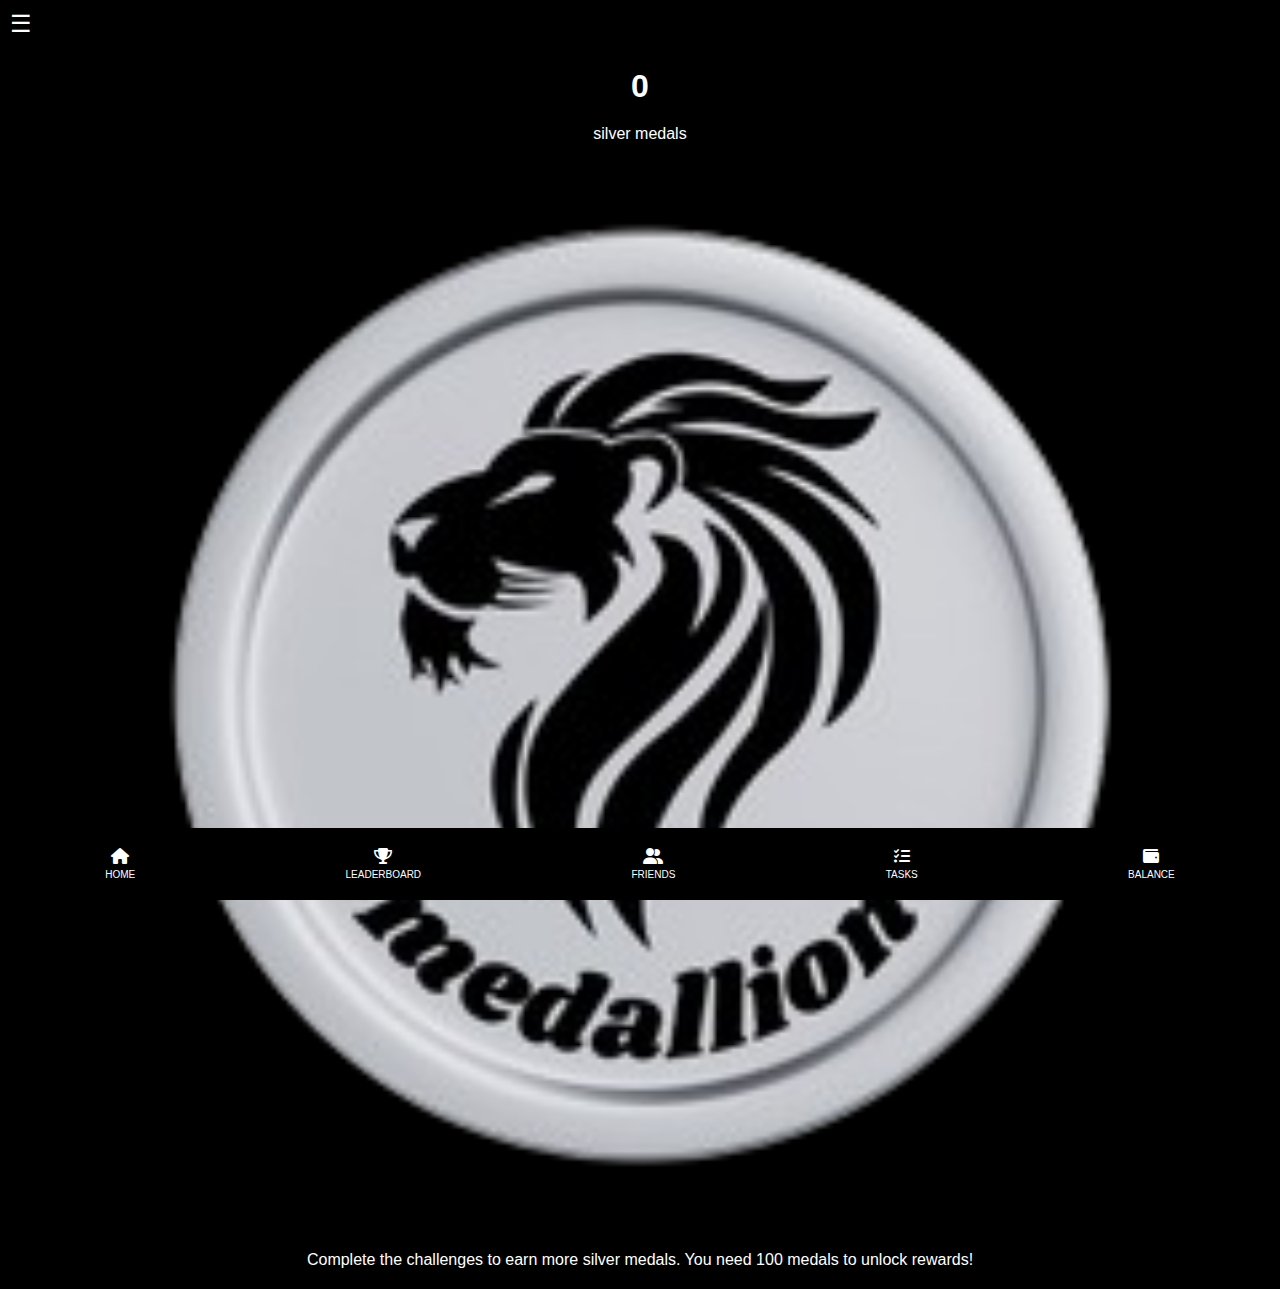
<file: index.html>
<!DOCTYPE html>
<html lang="en">
<head>
    <meta charset="UTF-8">
    <meta name="viewport" content="width=device-width, initial-scale=1.0">
    <title>Silver Medals</title>
    <link rel="stylesheet" href="https://cdnjs.cloudflare.com/ajax/libs/font-awesome/6.5.1/css/all.min.css">
<link rel="stylesheet" href="styles.css">
</head>
<body>
    <div class="menu-icon">☰</div>
    <h1 id="medals-count">0</h1>
    <p>silver medals</p>
    <img src="coin.png" alt="Medal Icon" class="medal-icon">
    <p>Complete the challenges to earn more silver medals. You need 100 medals to unlock rewards!</p>
    

    <nav class="bottom-nav">
        <a href="index.html" class="nav-item">
            <i class="fas fa-home"></i>
            <span>HOME</span>
        </a>
        <a href="coming-soon.html" class="nav-item">
            <i class="fas fa-trophy"></i>
            <span>LEADERBOARD</span>
        </a>
        <a href="invite-friends.html" class="nav-item">
            <i class="fas fa-user-friends"></i>
            <span>FRIENDS</span>
        </a>
        <a href="tasks-list.html" class="nav-item">
            <i class="fas fa-tasks"></i>
            <span>TASKS</span>
        </a>
        <a href="balance.html" class="nav-item">
            <i class="fas fa-wallet"></i>
            <span>BALANCE</span>
        </a>
    </nav>
    

    <script src="scripts.js"></script>
</body>
</html>
</file>
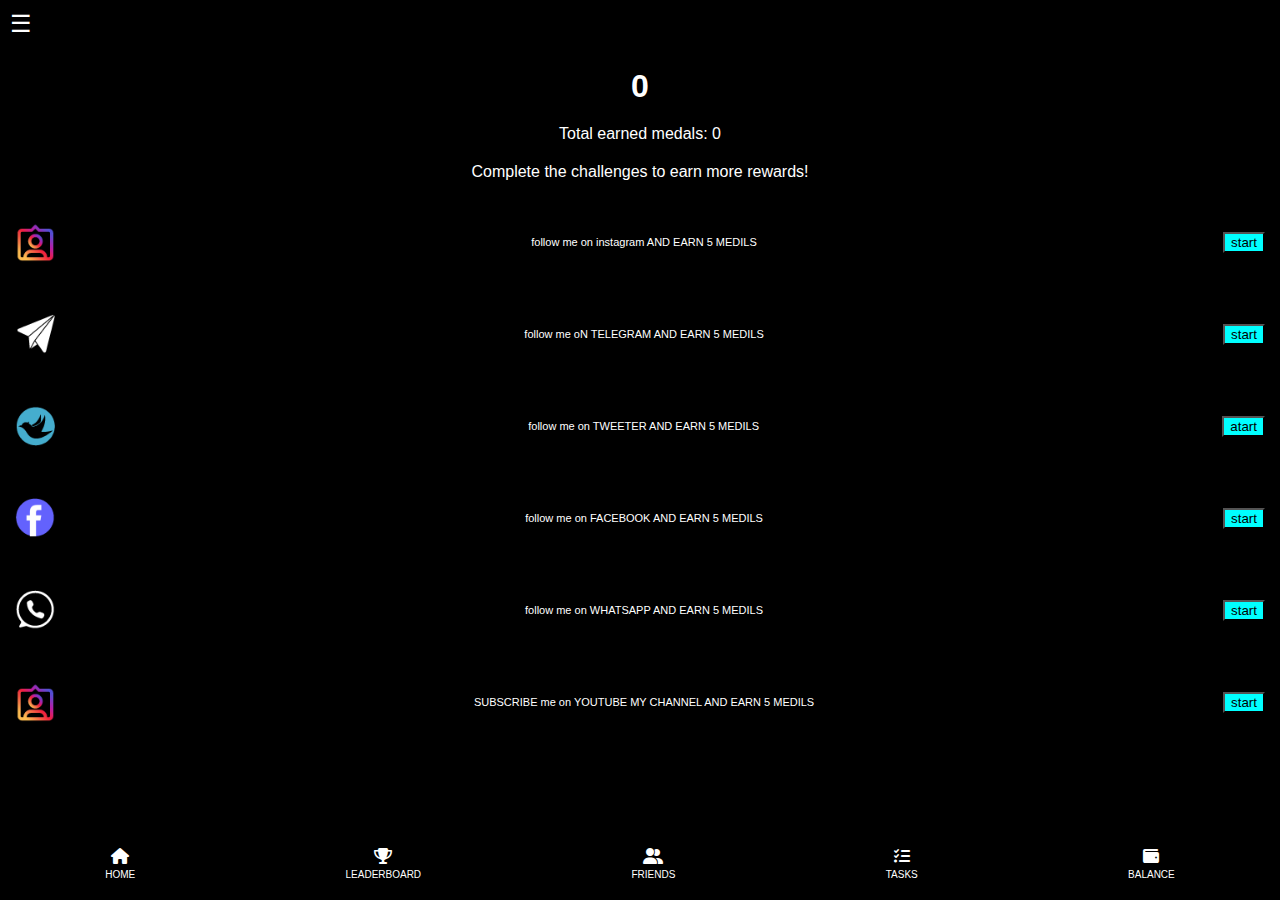
<file: balance.html>
<!DOCTYPE html>
<html lang="en">
<head>
    <meta charset="UTF-8">
    <meta name="viewport" content="width=device-width, initial-scale=1.0">
    <title>Balance</title>
    <link rel="stylesheet" href="https://cdnjs.cloudflare.com/ajax/libs/font-awesome/6.5.1/css/all.min.css">
    <link rel="stylesheet" href="styles.css">
</head>
<body>
    <div class="menu-icon">☰</div>
    <h1>Balance</h1>
    <p>Total earned medals: <span id="total-balance">0</span></p>
    <p>Complete the challenges 
        to earn more rewards!</p>

        
        <section class="tasks scrollable">
            
        <div class="task">
            <img src="ista.gif" alt="Task Icon" class="task-icon">
            <p>follow me on instagram AND EARN 5 MEDILS</p>
            <button>start</button>
        </div>
        <div class="task">
            <img src="tele.gif" alt="Task Icon" class="task-icon">
            <p>follow me oN TELEGRAM AND EARN 5 MEDILS</p>
            <button>start</button>
        </div>
        <div class="task">
            <img src="te.gif" alt="Task Icon" class="task-icon">
            <p>follow me on TWEETER AND EARN 5 MEDILS</p>
            <button>atart</button>
        </div>
        <div class="task">
            <img src="fa.gif" alt="Task Icon" class="task-icon">
            <p>follow me on FACEBOOK AND EARN 5 MEDILS</p>
            <button>start</button>
        </div>
        <div class="task">
            <img src="wh.gif" alt="Task Icon" class="task-icon">
            <p>follow me on WHATSAPP AND EARN 5 MEDILS</p>
            <button>start</button>
        </div>
        <div class="task">
            <img src="ista.gif" alt="Task Icon" class="task-icon">
            <p>SUBSCRIBE me on YOUTUBE MY CHANNEL AND EARN 5 MEDILS</p>
            <button>start</button>
        </div>
    </section>
   
   <nav class="bottom-nav">
        <a href="index.html" class="nav-item">
            <i class="fas fa-home"></i>
            <span>HOME</span>
        </a>
        <a href="coming-soon.html" class="nav-item">
            <i class="fas fa-trophy"></i>
            <span>LEADERBOARD</span>
        </a>
        <a href="invite-friends.html" class="nav-item">
            <i class="fas fa-user-friends"></i>
            <span>FRIENDS</span>
        </a>
        <a href="tasks-list.html" class="nav-item">
            <i class="fas fa-tasks"></i>
            <span>TASKS</span>
        </a>
        <a href="balance.html" class="nav-item">
            <i class="fas fa-wallet"></i>
            <span>BALANCE</span>
        </a>
    </nav>

    <script src="scripts.js"></script>
</body>
</html>
</file>
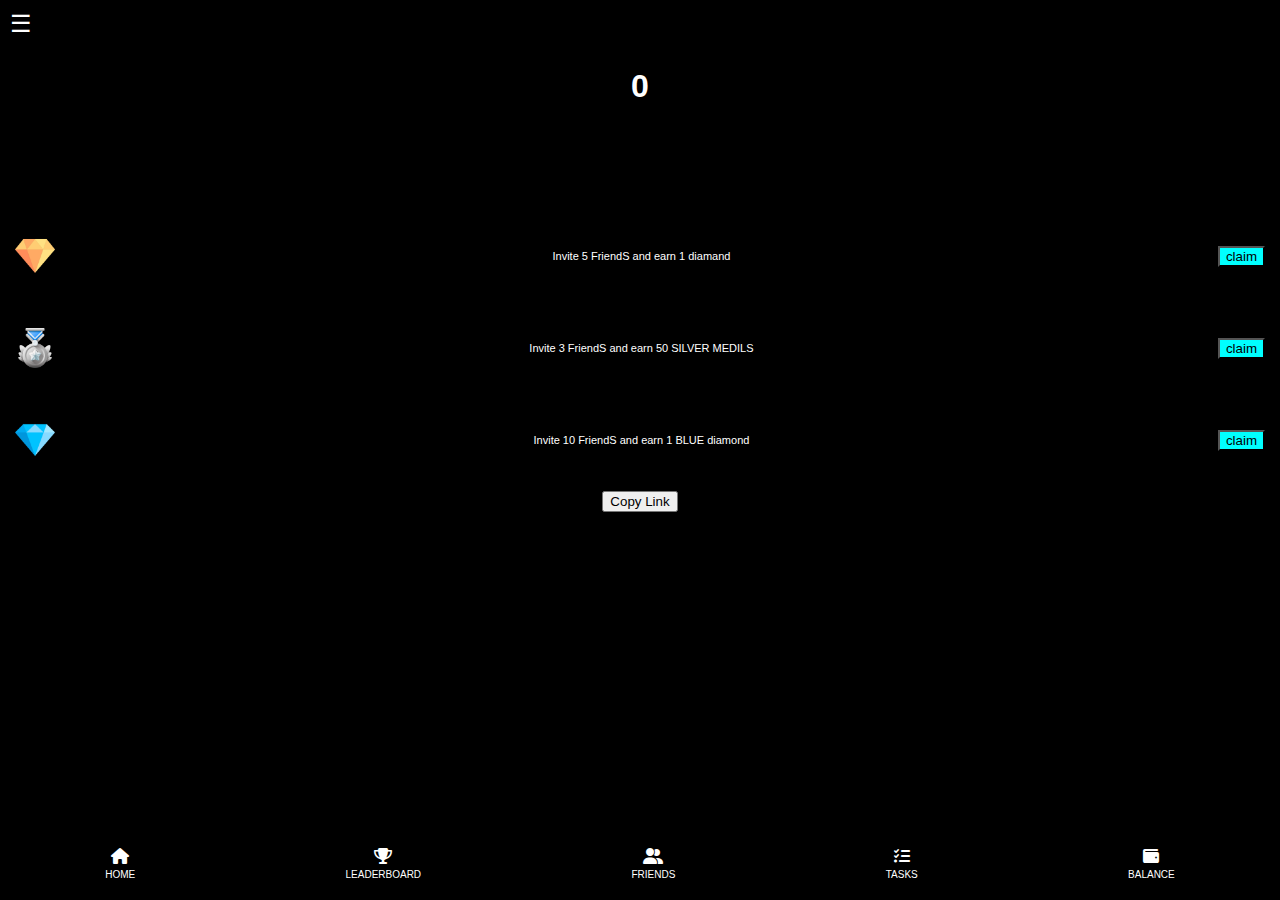
<file: invite-friends.html>
<!DOCTYPE html>
<html lang="en">
<head>
    <meta charset="UTF-8">
    <meta name="viewport" content="width=device-width, initial-scale=1.0">
    <title>Invite Friends</title>
    <link rel="stylesheet" href="https://cdnjs.cloudflare.com/ajax/libs/font-awesome/6.5.1/css/all.min.css">
    <link rel="stylesheet" href="styles.css">
</head>
<body>
    <div class="menu-icon">☰</div>
    
    <h1>Invite Friend and Get More Badges</h1>
<BR><BR><BR><BR><BR>
    <div class="task">
        <img src="diamond (1).png" alt="Task Icon" class="task-icon">
        <p>Invite 5 FriendS and earn 1 diamand</p>
        <button>claim</button>
    </div>
    <div class="task">
        <img src="silver-medal.png" alt="Task Icon" class="task-icon">
        <p>Invite 3 FriendS and earn 50 SILVER MEDILS</p>
        <button>claim</button>
    </div>
    <div class="task">
        <img src="diamond.png" alt="Task Icon" class="task-icon">
        <p>Invite 10 FriendS and earn 1 BLUE diamond</p>
        <button>claim</button>
    </div>
    <button id="copy-link-btn">Copy Link</button>

    <nav class="bottom-nav">
        <a href="index.html" class="nav-item">
            <i class="fas fa-home"></i>
            <span>HOME</span>
        </a>
        <a href="coming-soon.html" class="nav-item">
            <i class="fas fa-trophy"></i>
            <span>LEADERBOARD</span>
        </a>
        <a href="invite-friends.html" class="nav-item">
            <i class="fas fa-user-friends"></i>
            <span>FRIENDS</span>
        </a>
        <a href="tasks-list.html" class="nav-item">
            <i class="fas fa-tasks"></i>
            <span>TASKS</span>
        </a>
        <a href="balance.html" class="nav-item">
            <i class="fas fa-wallet"></i>
            <span>BALANCE</span>
        </a>
    </nav>
    <script src="scripts.js"></script>
</body>
</html>
</file>
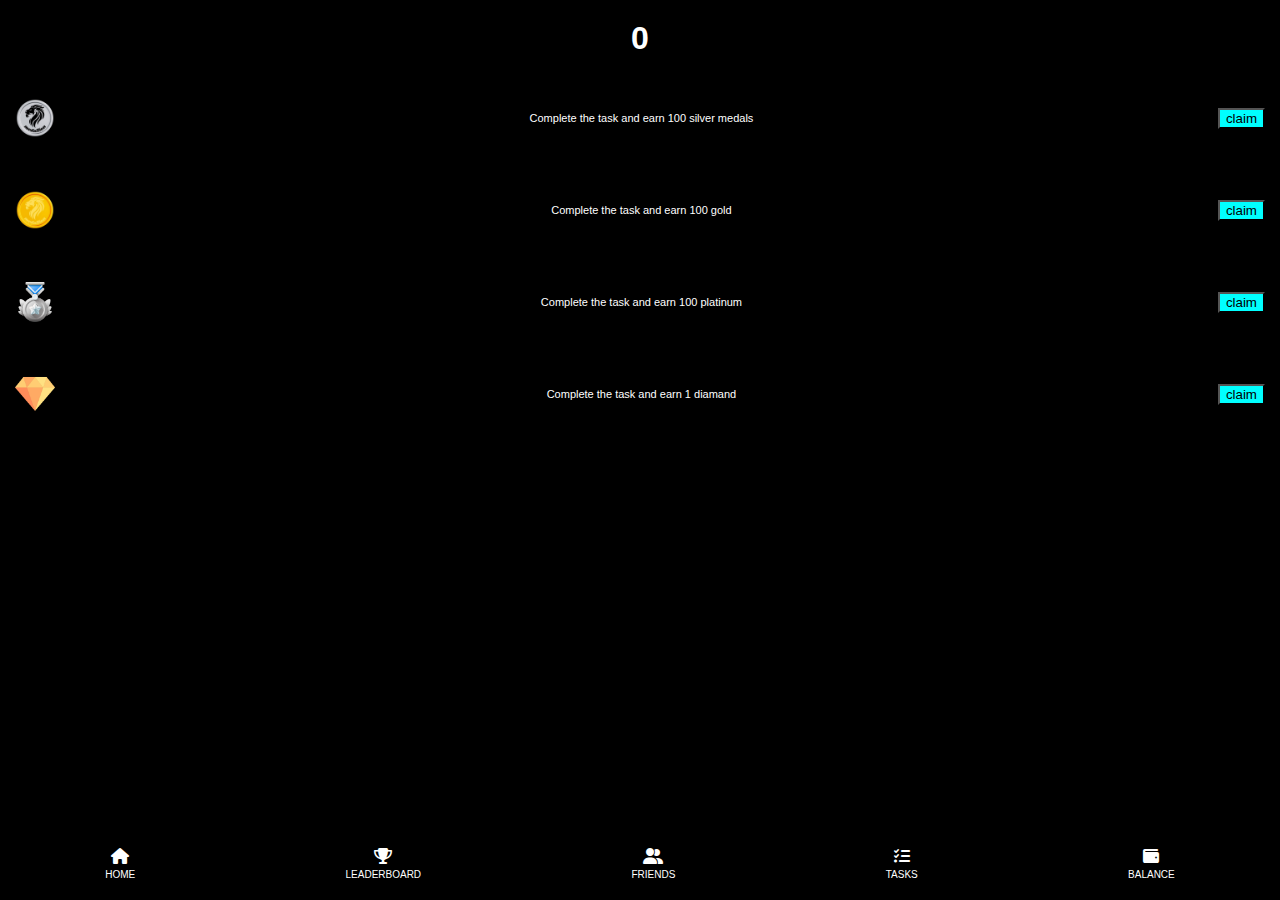
<file: tasks-list.html>
<!DOCTYPE html>
<html lang="en">
<head>
    <meta charset="UTF-8">
    <meta name="viewport" content="width=device-width, initial-scale=1.0">
    <title>Tasks List</title>
    <link rel="stylesheet" href="https://cdnjs.cloudflare.com/ajax/libs/font-awesome/6.5.1/css/all.min.css">
    <link rel="stylesheet" href="styles.css">
</head>
<body>
    
    <h1>Complete the challenges to earn more rewards!</h1>
    <section class="tasks scrollable">
        <div class="task">
            <img src="coin.png" alt="Task Icon" class="task-icon">
            <p>Complete the task and earn 100 silver medals</p>
            <button>claim</button>
        </div>
        <div class="task">
            <img src="gol.png" alt="Task Icon" class="task-icon">
            <p>Complete the task and earn 100 gold</p>
            <button>claim</button>
        </div>
        <div class="task">
            <img src="silver-medal.png" alt="Task Icon" class="task-icon">
            <p>Complete the task and earn 100 platinum</p>
            <button>claim</button>
        </div>
        <div class="task">
            <img src="diamond (1).png" alt="Task Icon" class="task-icon">
            <p>Complete the task and earn 1 diamand</p>
            <button>claim</button>
        </div>
       
    </section>
<nav class="bottom-nav">
    <a href="index.html" class="nav-item">
        <i class="fas fa-home"></i>
        <span>HOME</span>
    </a>
    <a href="coming-soon.html" class="nav-item">
        <i class="fas fa-trophy"></i>
        <span>LEADERBOARD</span>
    </a>
    <a href="invite-friends.html" class="nav-item">
        <i class="fas fa-user-friends"></i>
        <span>FRIENDS</span>
    </a>
    <a href="tasks-list.html" class="nav-item">
        <i class="fas fa-tasks"></i>
        <span>TASKS</span>
    </a>
    <a href="balance.html" class="nav-item">
        <i class="fas fa-wallet"></i>
        <span>BALANCE</span>
    </a>
</nav>

    <script src="scripts.js"></script>
</body>
</html>
</file>
<file: styles.css>
body {
    font-family: Arial, sans-serif;
    background-color: #000;
    color: #fff;
    margin: 0;
    padding: 0;
    text-align: center;
}

.menu-icon {
    font-size: 24px;
    cursor: pointer;
    padding: 10px;
    text-align: left;
}

h1, h2, p {
    margin: 20px 0;
}

.medal-icon {
    width: 80%;
    margin: 20px 0;
}

.progress-bar {
    width: 80%;
    background-color: #555;
    height: 18px;
    margin: 20px auto;
    border-radius: 5px;
}

.bottom-nav {
    position: fixed;
    bottom: 0;
    left: 0;
    width: 100%;
    background-color: #000000;
    display: flex;
    justify-content: space-around;
    padding: 10px 0;
}

.nav-item {
    color: #fff;
    text-decoration: none;
    font-size: 10px;
    padding: 10px;
    display: flex;
    flex-direction: column;
    align-items: center;
}

.nav-item i {
    font-size: 16px;
    margin-bottom: 5px;
}

.nav-item span {
    font-size: 10px;
}


.task {
    display: flex;
    align-items: center;
    justify-content: space-between;
    padding: 15px;
    background-color: #000000;
    margin-bottom: 10px;
    border-radius: 10px;
}

.task-icon {
    width: 40px;
    margin-right: 10px;
}
.task p {
    font-size: 11px;
}
.task button {
    shape-margin: 0cap;
    color: #000000;
    background-color: aqua;
}

.hidden {
    display: none;
}
</file>
